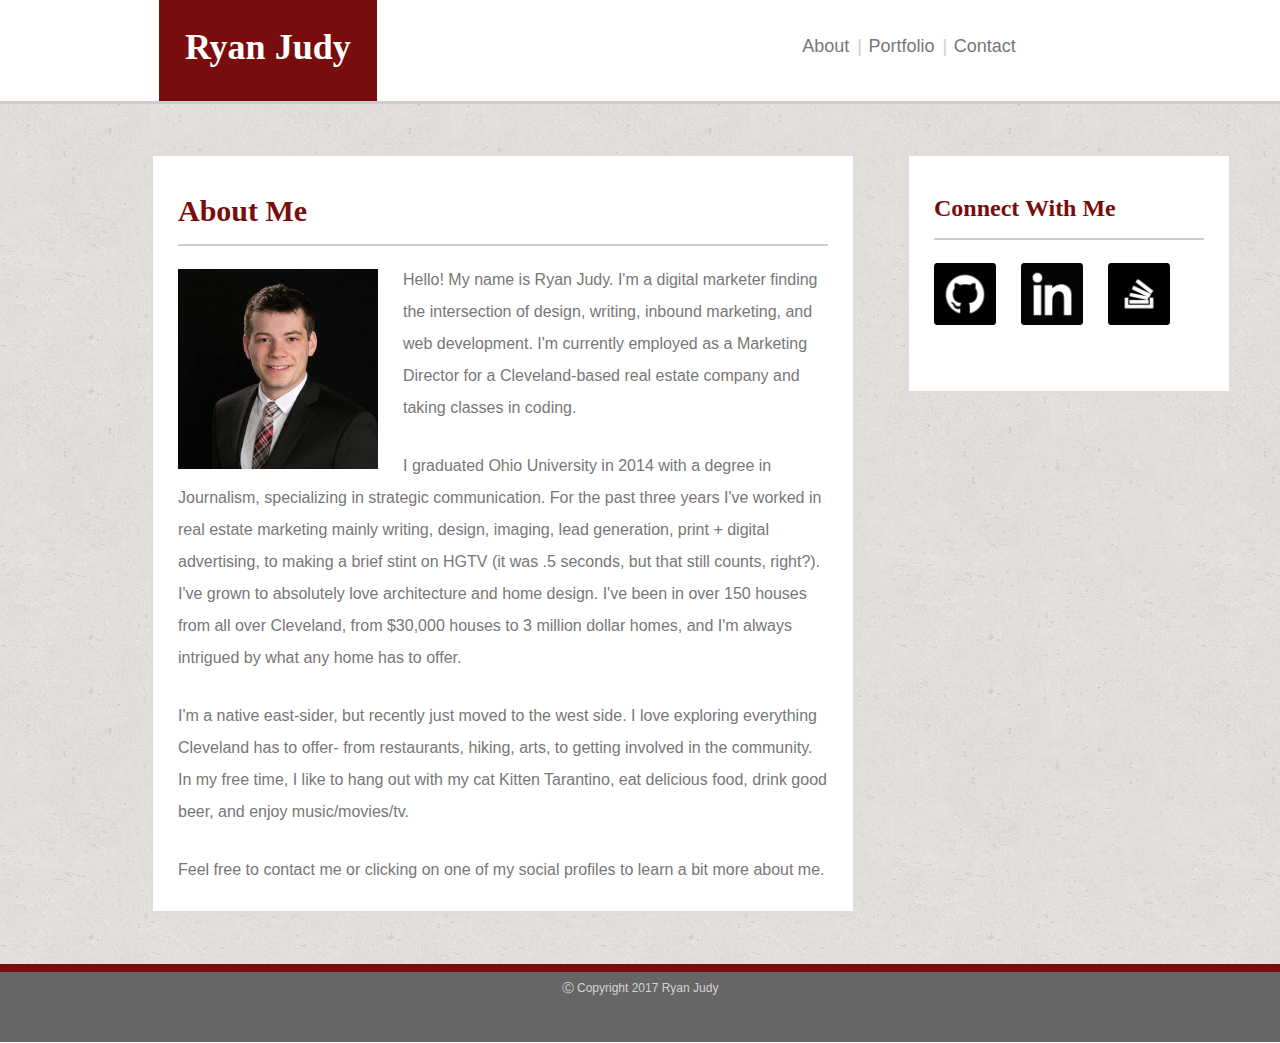
<file: index.html>
<!DOCTYPE html>
<html lang="en-us" content="text/html; charset=utf-8">
	<head>
  <link rel="stylesheet" type="text/css" href="assets/css/reset.css">
  <link rel="stylesheet" type="text/css" href="assets/css/style.css">
		<title>About | Ryan Judy</title>
    
  </head>
    <body>
		  <header>
      <section>
			 <div class="logo">
          <a href="index.html"><h1>Ryan Judy</h1></a>
        </div>
      <nav>
       <div class="menu">
          <ul>
            <li><a href="index.html">About</a></li>
            <li><a href="portfolio.html">Portfolio</a></li>
            <li><a href="contact.html">Contact</a></li>
          </ul>
       </div>
      </nav>
      </section>
      </header>      

        <div class="clearfix">
        </div>
  
        <div class="mainsection">
          <h2>About Me</h2>
          <hr>
          <p>
          <img src="assets/images/ryan-judy-headshot.jpg" alt="Ryan Judy Headshot" style="width:200px;height:200px;">
          Hello! My name is Ryan Judy. I'm a digital marketer finding the intersection of design, writing,  inbound marketing, and web development. I'm currently employed as a Marketing Director for a <a href="http://www.youngteamrealtors.com">Cleveland-based real estate company</a> and taking classes in coding.
          </p>
            <br/>
          <p>
          I graduated Ohio University in 2014 with a degree in Journalism, specializing in strategic communication. For the past three years I've worked in real estate marketing mainly writing, design, imaging, lead generation, print + digital advertising, to making a brief stint on HGTV (it was .5 seconds, but that still counts, right?). I've grown to absolutely love architecture and home design. I've been in over 150 houses from all over Cleveland, from $30,000 houses to 3 million dollar homes, and I'm always intrigued by what any home has to offer.
          </p>
          <br/>
          <p>
          I'm a native east-sider, but recently just moved to the west side. I love exploring everything Cleveland has to offer- from restaurants, hiking, arts, to getting involved in the community. In my free time, I like to hang out with my cat Kitten Tarantino, eat delicious food, drink good beer, and enjoy music/movies/tv.
          </p>
            <br/>
          <p>Feel free to <a href="contact.html">contact me</a> or clicking on one of my social profiles to learn a bit more about me.
          </p>
        </div>

        <div class="sidesection">
       
         <h3>Connect With Me</h3>

         <hr>
         <div class="socialicons">
          <a href="https://github.com/ryan-judy">
            <img src="assets/images/github.png" alt="Ryan Judy Github" style="width:62px; height:62px;"></a>
          <a href="https://www.linkedin.com/in/rjudy/">
            <img src="assets/images/linkedin.png" alt="Ryan Judy LinkedIn" style="width:62px; height:62px;"></a>
          <a href="http://stackexchange.com/users/10513703/ryan-judy">
            <img src="assets/images/stackoverflow.png" alt="Ryan Judy Stack Overflow" style="width:62px; height:62px;"></a>
        </div>
        </div>

     </body>
    <div class="clearfix">
    </div>
      <footer>&#x24B8; Copyright 2017 Ryan Judy</footer>

</html>
</file>
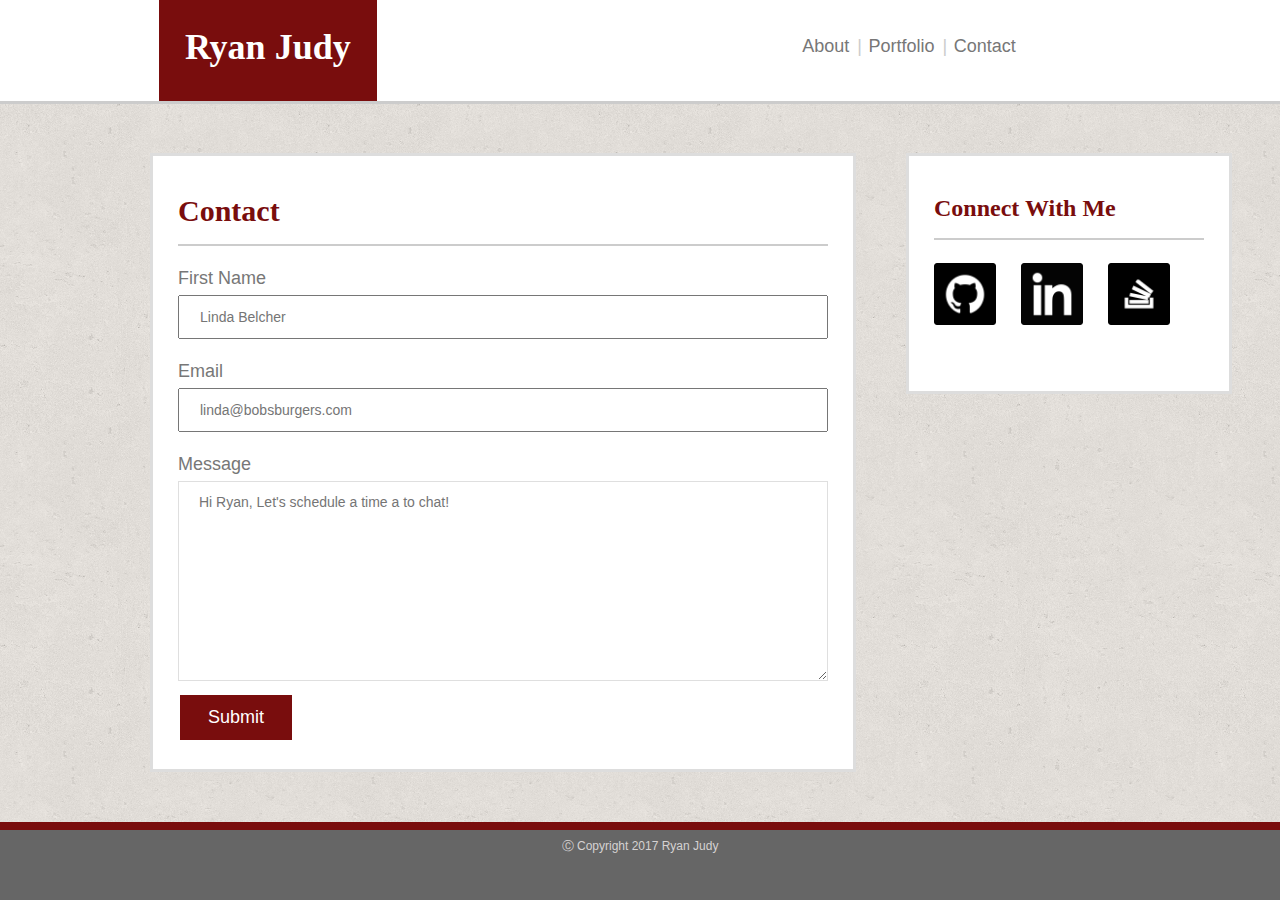
<file: contact.html>
<!DOCTYPE html>
<html lang="en-us" content="text/html; charset=utf-8">
	<head>
    <link rel="stylesheet" type="text/css" href="assets/css/reset.css">
    <link rel="stylesheet" type="text/css" href="assets/css/style.css">
		<title>Contact | Ryan Judy</title>
    
  </head>
    <body>
		  <header>
      <section>
			 <div class="logo">
          <a href="index.html"><h1>Ryan Judy</h1></a>
        </div>
      <nav>
       <div class="menu">
          <ul>
           	<li><a href="index.html">About</a></li>
            <li><a href="portfolio.html">Portfolio</a></li>
            <li><a href="contact.html">Contact</a></li>
          </ul>
       </div>
      </nav>
      </section>
      </header>      

        <div class="clearfix">
        </div>
  
        <div class="mainsection">
          <h2>Contact</h2>
          <hr>
          <form>
          <label for="name">First Name</label>
  			<input type="text" id="name" name="name" placeholder="Linda Belcher"><br>
  			<label for="lname">Email </label>
 			<input type="text" id="email" name="email" placeholder="linda@bobsburgers.com"><br>
 			<label for="message">Message</label>
 			<textarea type="text" id="message" name="message" placeholder="Hi Ryan, Let's schedule a time a to chat!"></textarea><br/>
          </form>
          <input type="submit" value="Submit">

        </div>

        <div class="sidesection">
       
         <h3>Connect With Me</h3>

         <hr>
         <div class="socialicons">
          <a href="https://github.com/ryan-judy">
            <img src="assets/images/github.png" alt="Ryan Judy Github" style="width:62px; height:62px;"></a>
          <a href="https://www.linkedin.com/in/rjudy/">
            <img src="assets/images/linkedin.png" alt="Ryan Judy LinkedIn" style="width:62px; height:62px;"></a>
          <a href="http://stackexchange.com/users/10513703/ryan-judy">
            <img src="assets/images/stackoverflow.png" alt="Ryan Judy Stack Overflow" style="width:62px; height:62px;"></a>
        </div>
        </div>

     </body>
    <div class="clearfix">
    </div>
      <footer>&#x24B8; Copyright 2017 Ryan Judy</footer>

</html>
</file>
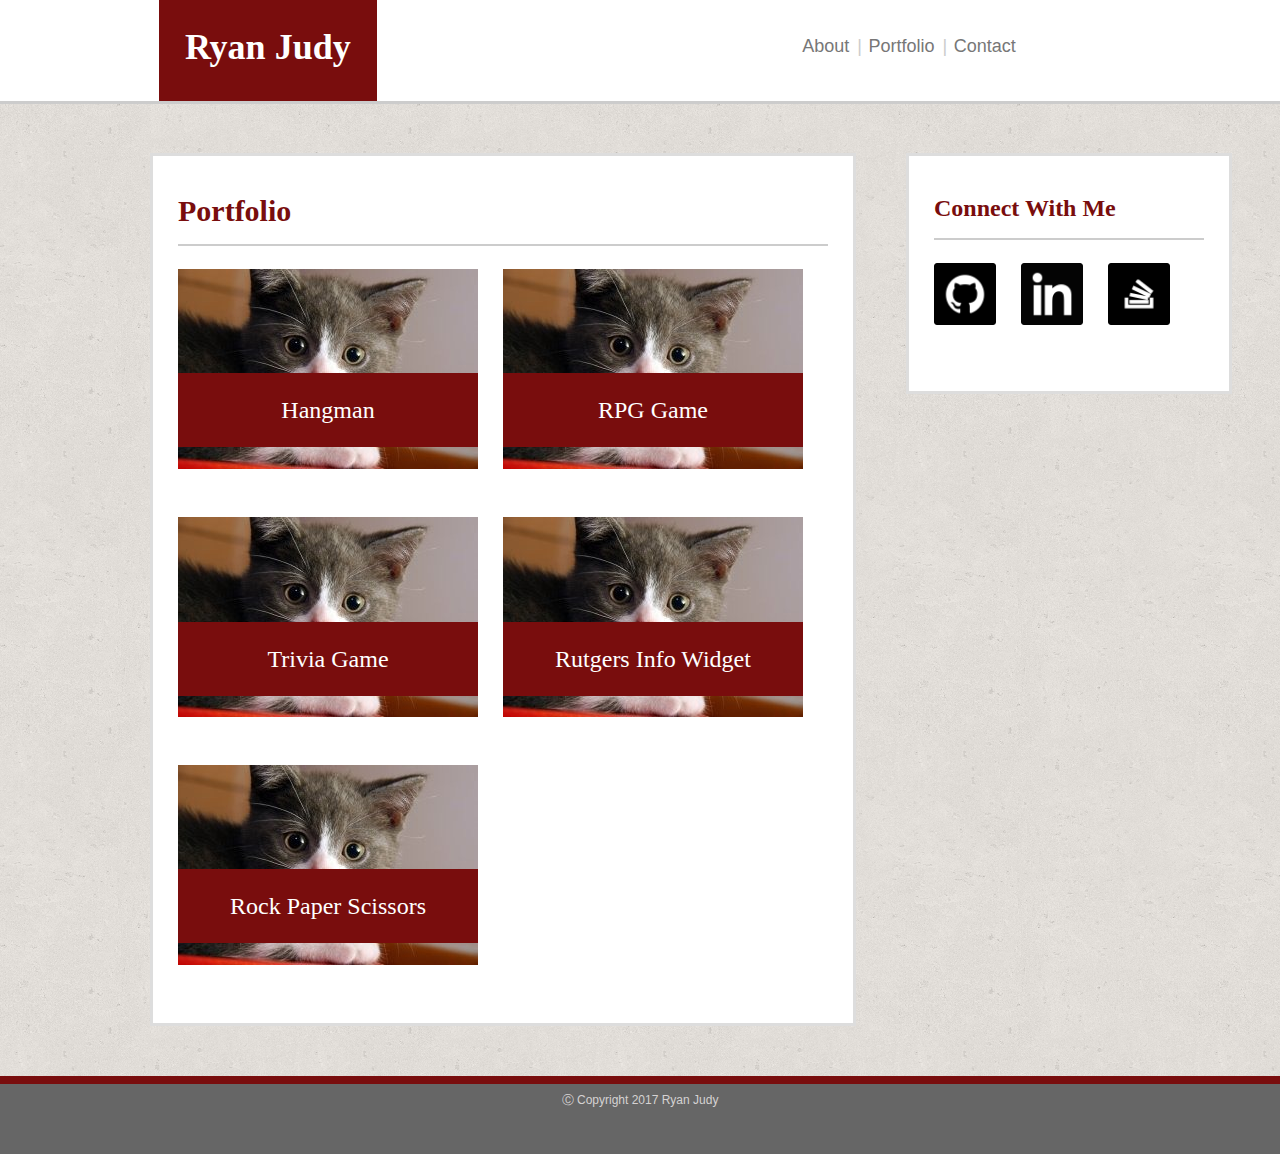
<file: portfolio.html>
<!DOCTYPE html>
<html lang="en-us" content="text/html; charset=utf-8">
	<head>
    <link rel="stylesheet" type="text/css" href="assets/css/reset.css">
    <link rel="stylesheet" type="text/css" href="assets/css/style.css">
		<title>Contact | Ryan Judy</title>
    
  </head>
    <body>
		  <header>
        <section>
  			 <div class="logo">
            <a href="index.html"><h1>Ryan Judy</h1></a>
        </div>
        <nav>
          <div class="menu">
            <ul>
              <li><a href="index.html">About</a></li>
              <li><a href="portfolio.html">Portfolio</a></li>
              <li><a href="contact.html">Contact</a></li>
            </ul>
          </div>
        </nav>
        </section>
      </header>      

        <div class="clearfix">
        </div>
  
        <div class="mainsection">
          <h2>Portfolio</h2>
          <hr>
          <div class="portfolioicons">
            <img src="assets/images/placeholder.jpg" alt="Ryan Judy Github" style="width:300px; height:200px;">
          </div>
              <span class="hangman">Hangman</span></h4>
          <div class="portfolioicons">
            <img src="assets/images/placeholder.jpg" alt="Ryan Judy Github" style="width:300px; height:200px;">
          </div>
              <span class="game">RPG Game</span></h3>
          <div class="portfolioicons">
            <img src="assets/images/placeholder.jpg" alt="Ryan Judy Github" style="width:300px; height:200px;">
              <span class="trivia">Trivia Game</h3>
          </div>
          <div class="portfolioicons">
            <img src="assets/images/placeholder.jpg" alt="Ryan Judy Github" style="width:300px; height:200px;">
              <span class="widget">Rutgers Info Widget</h3>
              </div>
          <div class="portfolioicons">
            <img src="assets/images/placeholder.jpg" alt="Ryan Judy Github" style="width:300px; height:200px;">
              <span class="rps">Rock Paper Scissors</h3>
          </div>
        </div>

        <div class="sidesection">
       
         <h3>Connect With Me</h3>

         <hr>
         <div class="socialicons">
          <a href="https://github.com/ryan-judy">
            <img src="assets/images/github.png" alt="Ryan Judy Github" style="width:62px; height:62px;"></a>
          <a href="https://www.linkedin.com/in/rjudy/">
            <img src="assets/images/linkedin.png" alt="Ryan Judy LinkedIn" style="width:62px; height:62px;"></a>
          <a href="http://stackexchange.com/users/10513703/ryan-judy">
            <img src="assets/images/stackoverflow.png" alt="Ryan Judy Stack Overflow" style="width:62px; height:62px;"></a>
        </div>
        </div>

     </body>
    <div class="clearfix">
    </div>
      <footer>&#x24B8; Copyright 2017 Ryan Judy</footer>

</html>
</file>
<file: assets/css/style.css>
<!-- BEGIN CSS -->
<style>
* {
    box-sizing: border-box;
}

body {
	background-image: url(../images/portfolio-background.png);
}

h1 {
	background-color: #790d0d;
	color: white;
	font-size: 36px;
	font-family: 'Georgia', Times, Times New Roman, serif;.;
	font-weight: bold;
	vertical-align: bottom;
}

h2 {
	color: #790d0d;
	font-size: 30px;
	font-family: 'Georgia', Times, Times New Roman, serif;.;
	font-weight: bold;
	padding-bottom: 10px;

}

h3 {
	color: #790d0d;
	font-size: 24px;
	font-family: 'Georgia', Times, Times New Roman, serif;.;
	font-weight: bold;
	padding-bottom: 10px;
}

p {
	color: #777777;
	font-family: 'Arial', 'Helvetica Neue', Helvetica, sans-serif;
	line-height: 32px;
	padding-top: 10px
}

li {
	font-family: 'Arial', 'Helvetica Neue', Helvetica, sans-serif;
	color: #777777;
}

a {
	color: #777777;
	text-decoration: none;
}


a:hover {
 	color: #790d0d; 
}

a.one:hover {
	color:white;
}


img {
	float: left;
	padding-top: 5px;
	padding-right: 25px;
	padding-bottom: 3px;
}

footer {
	clear: both;
	position: relative;
	width:100%;
	left:-10px;
	top: 100px;
	height: 50px;
    padding: 10px;
    background-color: #666666;
    text-align: center;
    border-style: solid;
    border-color: #790d0d;
    border-width: 8px 0px 0px 0px;
    color: #d5d2d2;
    font-family: 'Arial', 'Helvetica Neue', Helvetica, sans-serif;
    font-size: 12px;
}

section {
    height: 102px;
    margin: -1px;
    background-color: white;
    border-style: solid;
    border-color: #cccccc;
    border-width: 0px 0px 3px 0px;
    vertical-align: baseline;
}

hr {
    border: 0;
    height: 0;
    border-top: 1px solid;
    border-bottom: 1px solid;
    border-color: #ccc;
}


form {
	padding-top: -2px;

}

label {
	display: inline-block;
	color: #777777;
	margin-top: 15px;
	font-size: 18px;
	font-family: 'Arial', 'Helvetica Neue', Helvetica, sans-serif;

}

input[type=submit] {
    background-color: #790d0d;
    border: none;
    color: white;
    padding: 12px 28px;
    text-decoration: none;
    font-size: 18px;
    margin: 4px 2px;
    cursor: pointer;
}

input[type=text] {
    width: 100%;
    padding: 12px 20px;
    margin: 8px 0;
    font-size:14px;
    box-sizing: border-box;
}

textarea {
	width: 100%;
	height:200px;
    padding: 12px 20px;
    margin: 8px 0;
    box-sizing: border-box;
    border-color: #dfdfdf;
    border-width: 1px;
    font-size:14px;
    font-family: 'Arial', 'Helvetica Neue', Helvetica, sans-serif;
}

form {

	font-family: 'Arial', 'Helvetica Neue', Helvetica, sans-serif;
    font-size: 12px;
}


span {
	position: absolute;
	text-align:center;
	font-size:24px;
	background-color: #790d0d;
	color:white;
    width: 250px;
    padding: 25px;
    margin: 25px;

}

span.hangman {
	right:350px;
	top:192px;
	
}

span.game {
	right:25px;
	top:192px;
}

span.trivia {
	right:350px;
	top:441px;
}

span.widget {
	right:25px;
	top:441px;
}

span.rps {
	right:350px;
	bottom:55px;
}

.logo {
	float: left;
	position: absolute;
    background-color: #790d0d;
    color: : white;
    padding: 30px 0px 0px 0px;
    margin-left: 160px;
    width: 17%;
    text-align: center;
    font-size: 18px;
    height:72px;
}

.menu {
	float:right;
	display: block;
	position: absolute;
	width: 400px;
    right:150px;
    top: 15px;
	padding: 17px;
	text-align:center;
    font-size: 18px;
}

.menu ul {
    list-style-type: none;
    padding: 5px;

}

.menu li {
	display: inline;
    text-align: center;
    color: #ffffff;
    padding: 1px

}

.menu a:after {
  color: #ccc;
  content: "|";
  margin-left: 8px;
}

.menu > ul > li:last-child > a:after {
  content:"";
}

.menu a:hover {
	color:#790d0d;
}


.mainsection {
	float: left;
	position: relative;
	top: 50px;
    left: 150px;
    top:50px;
    width: 650px;
    padding: 40px 25px 25px 25px;
    background-color: white;
    border-style: solid;
    border-color: #dddddd;
    border-width: 3px;
}

.sidesection {
	position: relative;
	top: 50px;
	left: 200px;
	float: left;
    padding: 40px 25px 35px 25px;
    width: 270px;
    height: 160px;
    background-color: white;
   	border-style: solid;
    border-color: #dddddd;
    border-width: 3px;
}

.socialicons {
	position: relative;
	text-align: center;
	float: left;
	overflow: auto;
	padding: 10px 0px 0px 0px;
}

.portfolioicons {
	float: left;
	padding: 10px 0px 30px 0px;

}

.clearfix::after {
    content: "";
    clear: both;
    display: table;
}


</style>
</file>
